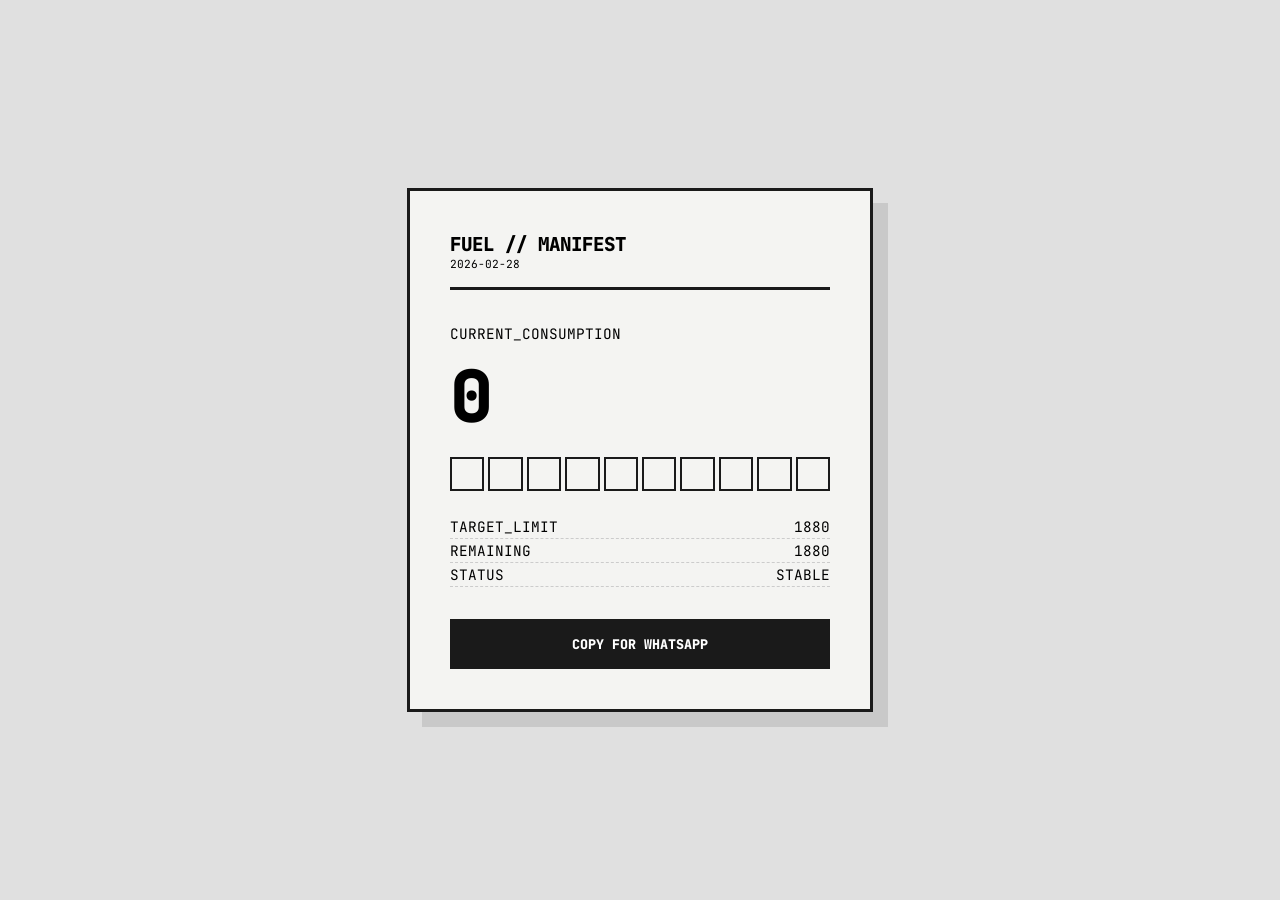
<file: docs/index.html>
<!DOCTYPE html>
<html lang="en">
<head>
    <meta charset="UTF-8">
    <title>FUEL_MANIFEST_v1</title>
    <link href="https://fonts.googleapis.com/css2?family=JetBrains+Mono:wght@400;800&display=swap" rel="stylesheet">
    <style>
        :root {
            --bg: #f4f4f2; /* Off-white paper */
            --ink: #1a1a1a;
            --accent: #00cf45;
            --border: 3px solid var(--ink);
        }

        body {
            background-color: #e0e0e0;
            font-family: 'JetBrains Mono', monospace;
            display: flex;
            justify-content: center;
            align-items: center;
            min-height: 100vh;
            margin: 0;
        }

        /* The "Receipt" Card */
        .manifest {
            background: var(--bg);
            width: 380px;
            padding: 2.5rem;
            border: var(--border);
            box-shadow: 15px 15px 0px rgba(0,0,0,0.1);
            position: relative;
        }

        header { border-bottom: var(--border); padding-bottom: 1rem; margin-bottom: 2rem; }
        .title { font-weight: 800; font-size: 1.2rem; letter-spacing: -1px; }

        .big-number { font-size: 4.5rem; font-weight: 800; line-height: 1; margin: 1rem 0; }
        
        /* The Block Bar (Mimicking Emoji Logic) */
        .block-bar {
            display: grid;
            grid-template-columns: repeat(10, 1fr);
            gap: 4px;
            margin: 1.5rem 0;
        }
        .block {
            height: 30px;
            border: 2px solid var(--ink);
            background: transparent;
        }
        .block.filled { background: var(--ink); } /* High contrast black blocks */

        .details { font-size: 0.9rem; line-height: 1.6; }
        .row { display: flex; justify-content: space-between; border-bottom: 1px dashed #ccc; }

        button {
            margin-top: 2rem;
            width: 100%;
            padding: 1rem;
            background: var(--ink);
            color: white;
            border: none;
            font-family: inherit;
            font-weight: 800;
            cursor: pointer;
            transition: transform 0.1s;
        }
        button:active { transform: translateY(3px); }
        button:hover { background: var(--accent); color: var(--ink); }
    </style>
</head>
<body>

<div class="manifest">
    <header>
        <div class="title">FUEL // MANIFEST</div>
        <div id="date" style="font-size: 0.7rem;">0000-00-00</div>
    </header>

    <div class="details">
        <div class="label">CURRENT_CONSUMPTION</div>
        <div class="big-number" id="total-val">0</div>
    </div>

    <div class="block-bar" id="block-bar">
        </div>

    <div class="details">
        <div class="row"><span>TARGET_LIMIT</span><span id="target-val">0</span></div>
        <div class="row"><span>REMAINING</span><span id="rem-val">0</span></div>
        <div class="row"><span>STATUS</span><span id="status-val">...</span></div>
    </div>

    <button onclick="copyForWhatsApp()">COPY FOR WHATSAPP</button>
</div>

<script>
    let currentShareString = "";

    async function loadData() {
        const res = await fetch('./data.json');
        const data = await res.json();
        const s = data.stats;

        document.getElementById('date').innerText = data.meta.date;
        document.getElementById('total-val').innerText = s.total;
        document.getElementById('target-val').innerText = s.target;
        document.getElementById('rem-val').innerText = s.remaining;
        document.getElementById('status-val').innerText = s.total > s.target ? "OVER_LIMIT" : "STABLE";
        currentShareString = data.shareString;

        // Render the 10-block bar
        const container = document.getElementById('block-bar');
        container.innerHTML = '';
        const filledCount = Math.round((s.percent / 100) * 10);
        
        for(let i=0; i<10; i++) {
            const block = document.createElement('div');
            block.className = `block ${i < filledCount ? 'filled' : ''}`;
            container.appendChild(block);
        }
    }

    loadData();
</script>

</body>
</html>
</file>
